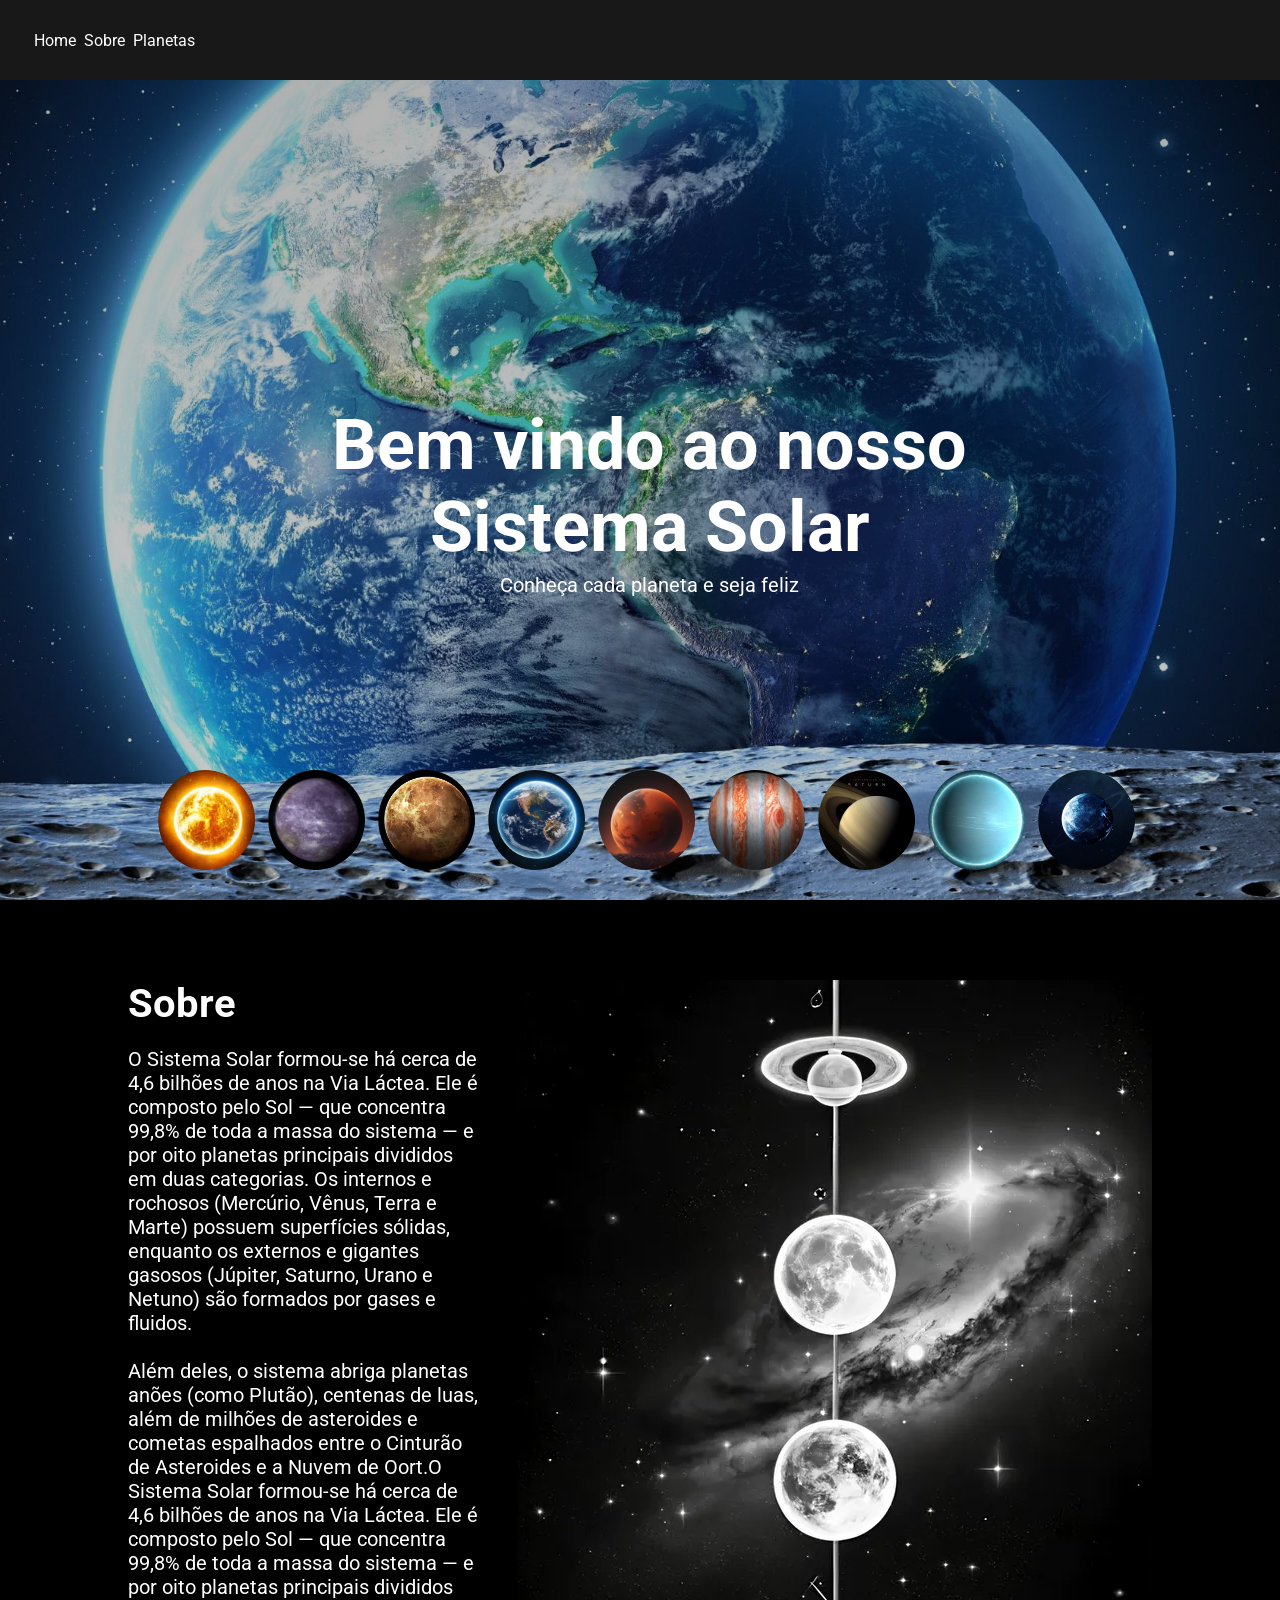
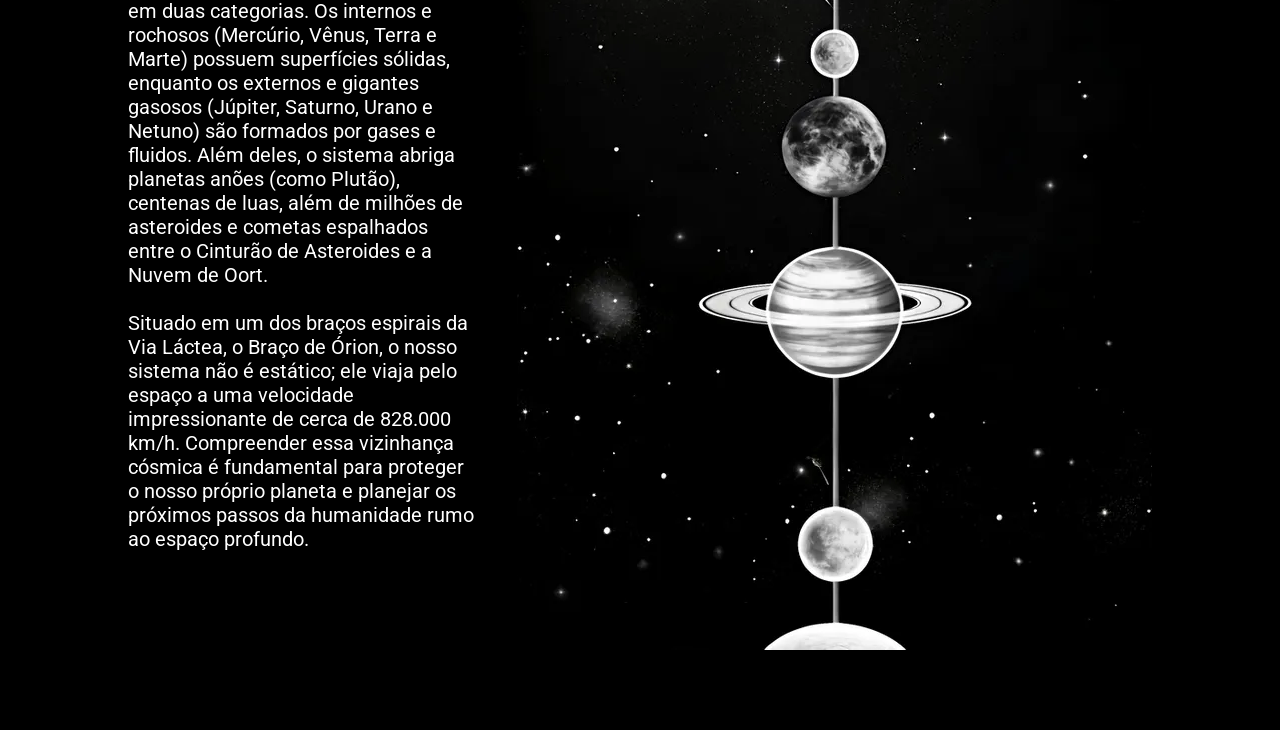
<file: index.html>
<!DOCTYPE html>
<html lang="pt-br">
<head>
    <meta charset="UTF-8">
    <meta name="viewport" content="width=device-width, initial-scale=1.0">
    
    <link rel="preconnect" href="https://fonts.googleapis.com">
    <link rel="preconnect" href="https://fonts.gstatic.com" crossorigin>
    <link href="https://fonts.googleapis.com/css2?family=Roboto:wght@400;500;700&display=swap" rel="stylesheet">
    <link rel="stylesheet" href="styles.css" />

    <title>Sistema Solar</title>
</head>
<body>
    <nav class="nav">
        <ul class="nav-list">
            <li>
                <a href="home">Home</a>
            </li>
            <li>
                <a href="#">Sobre</a>
            </li>
            <li>
                <a href="#">Planetas</a>
            </li>
        </ul>
    </nav>

    <section id="home" class="main">
        <div>
            <h1>Bem vindo ao nosso</h1> 
            <h1>Sistema Solar</h1>
            <p>Conheça cada planeta e seja feliz</p>
        </div>
    </section>

    <section class="barra">

<div class="sol">
    <a href="#">
        <img src="images/sol.jpg" alt="sol">
    </a>
 </div>

 <div class="mercurio">
    <a href="#">
        <img src="images/mercurio.jpg" alt="mercurio">
    </a>
 </div>

  <div class="venus">
    <a href="#">
        <img src="images/venus-no-espaco-ilustracao-3d_112293-447.avif" alt="venus">
    </a>
 </div>

<div class="terra">
     <a href="#">
            <img src="images/planet-atmosphere-earth-astronomical-object-universe-outer-space-wallpaper-2560x1080_14.jpg" alt="Terra">
        </a>
</div>

 <div class="marte">
    <a href="#">
        <img src="images/199397355-planeta-marte-no-espaço-3d-render-elementos-desta-imagem-fornecidos-pela-nasa.jpg" alt="marte">
    </a>
 </div>

<div class="jupiter">
<a href="#">
    <img src="images/orange-and-gray-striped-planet-jupiter-wallpaper-2560x1080_14.jpg" alt="Jupiter">
</a>
 </div>

 <div class="saturno">
    <a href="#">
        <img src="images/grey-and-black-saturn-wallpaper-2560x1080_14.jpg" alt="saturno">
    </a>
 </div>


 <div class="urarus">
    <a href="#">
        <img src="images/uranus.jpg" alt="uranus">
    </a>
 </div>

 
 <div class="netuno">
    <a href="#">
        <img src="images/netuno-bela-arte-em-alta-resolucao-apresenta-o-planeta-do-sistema-solar_112293-247.avif" alt="netuno">
    </a>
 </div>
    </section>

    <section class="about">
        <div>
            <h2>Sobre</h2>
            <p>O Sistema Solar formou-se há cerca de 4,6 bilhões de anos na Via Láctea. Ele é composto pelo Sol — que concentra 99,8% de toda a massa do sistema — e por oito planetas principais divididos em duas categorias. Os internos e rochosos (Mercúrio, Vênus, Terra e Marte) possuem superfícies sólidas, enquanto os externos e gigantes gasosos (Júpiter, Saturno, Urano e Netuno) são formados por gases e fluidos. <br><br> Além deles, o sistema abriga planetas anões (como Plutão), centenas de luas, além de milhões de asteroides e cometas espalhados entre o Cinturão de Asteroides e a Nuvem de Oort.O Sistema Solar formou-se há cerca de 4,6 bilhões de anos na Via Láctea. Ele é composto pelo Sol — que concentra 99,8% de toda a massa do sistema — e por oito planetas principais divididos em duas categorias. Os internos e rochosos (Mercúrio, Vênus, Terra e Marte) possuem superfícies sólidas, enquanto os externos e gigantes gasosos (Júpiter, Saturno, Urano e Netuno) são formados por gases e fluidos. Além deles, o sistema abriga planetas anões (como Plutão), centenas de luas, além de milhões de asteroides e cometas espalhados entre o Cinturão de Asteroides e a Nuvem de Oort.
                <br><br>
            Situado em um dos braços espirais da Via Láctea, o Braço de Órion, o nosso sistema não é estático; ele viaja pelo espaço a uma velocidade impressionante de cerca de 828.000 km/h. Compreender essa vizinhança cósmica é fundamental para proteger o nosso próprio planeta e planejar os próximos passos da humanidade rumo ao espaço profundo.
            </p>
        </div>
        <img src="images/celestial-symphony-planets-and-galaxy-in-cosmic-ballet-wallpaper-129446_w635.webp" alt="planetas">
    </section>
</body>
</html>
</file>
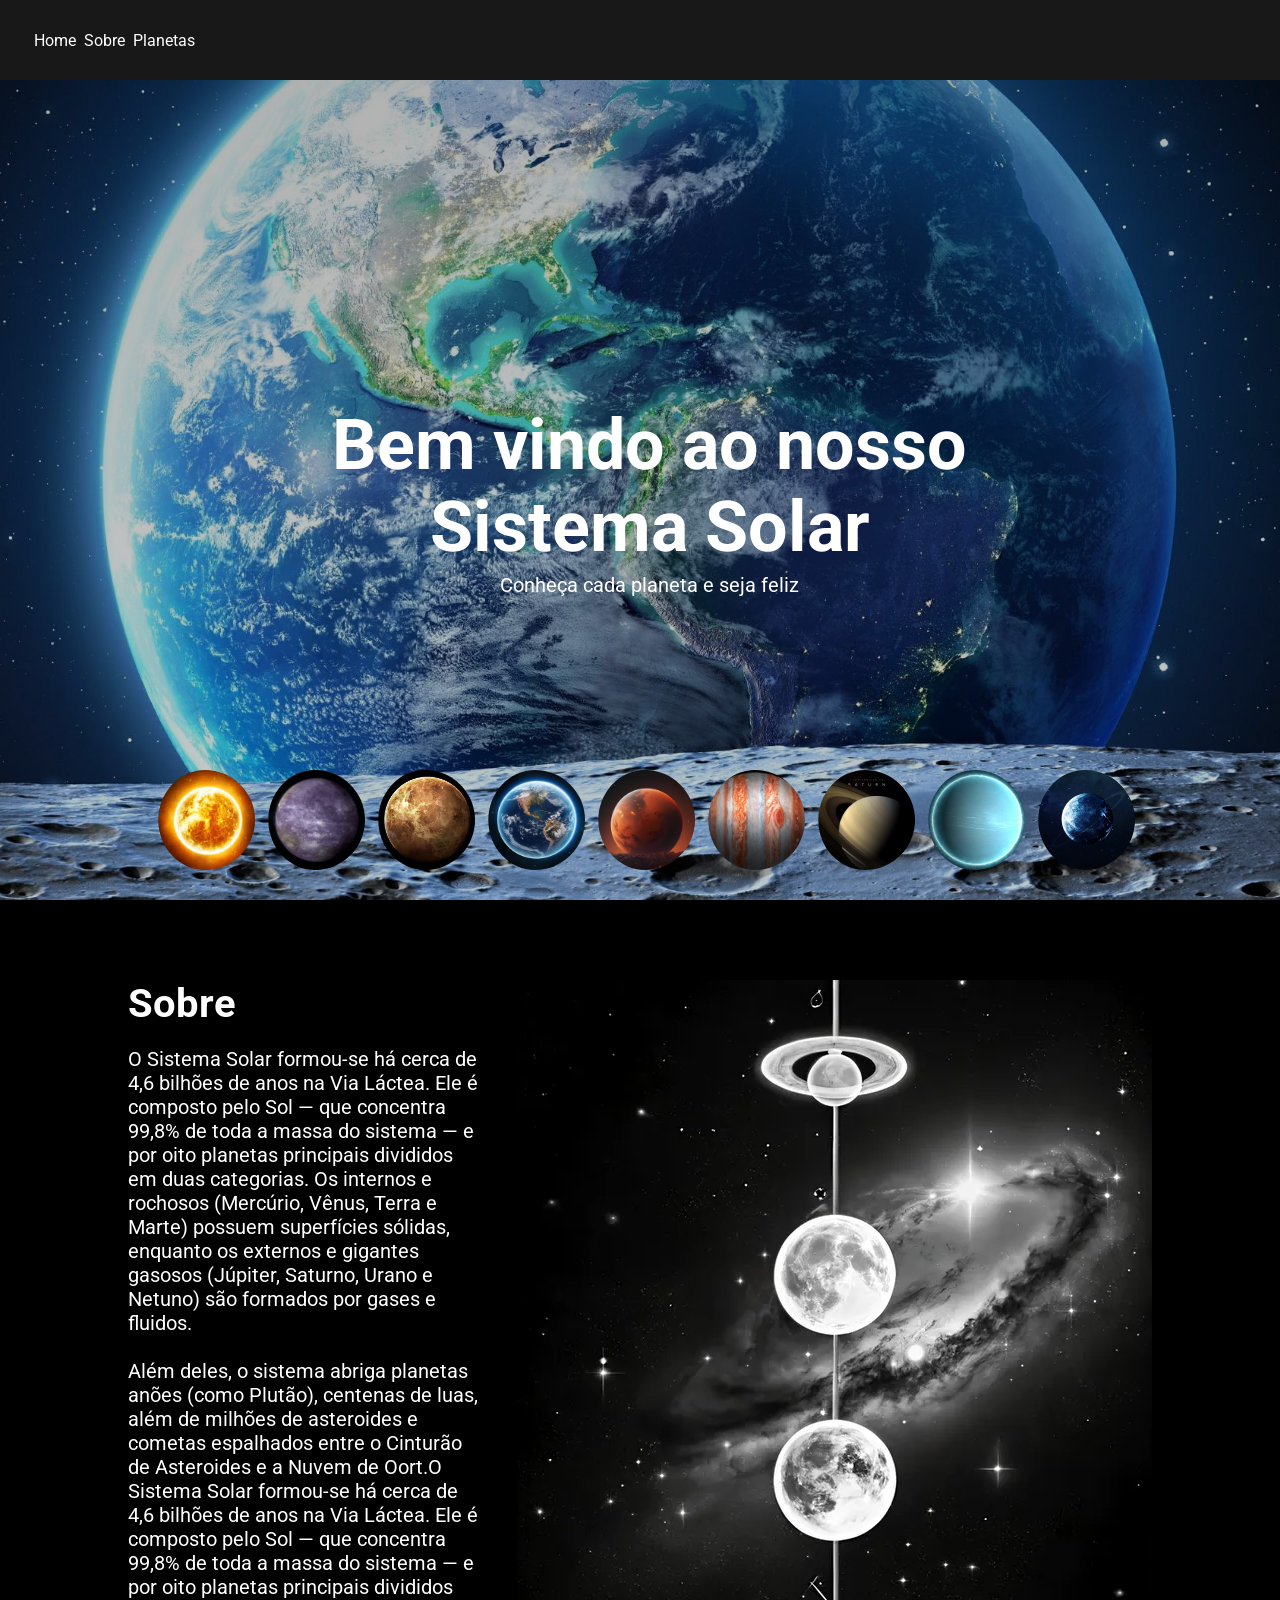
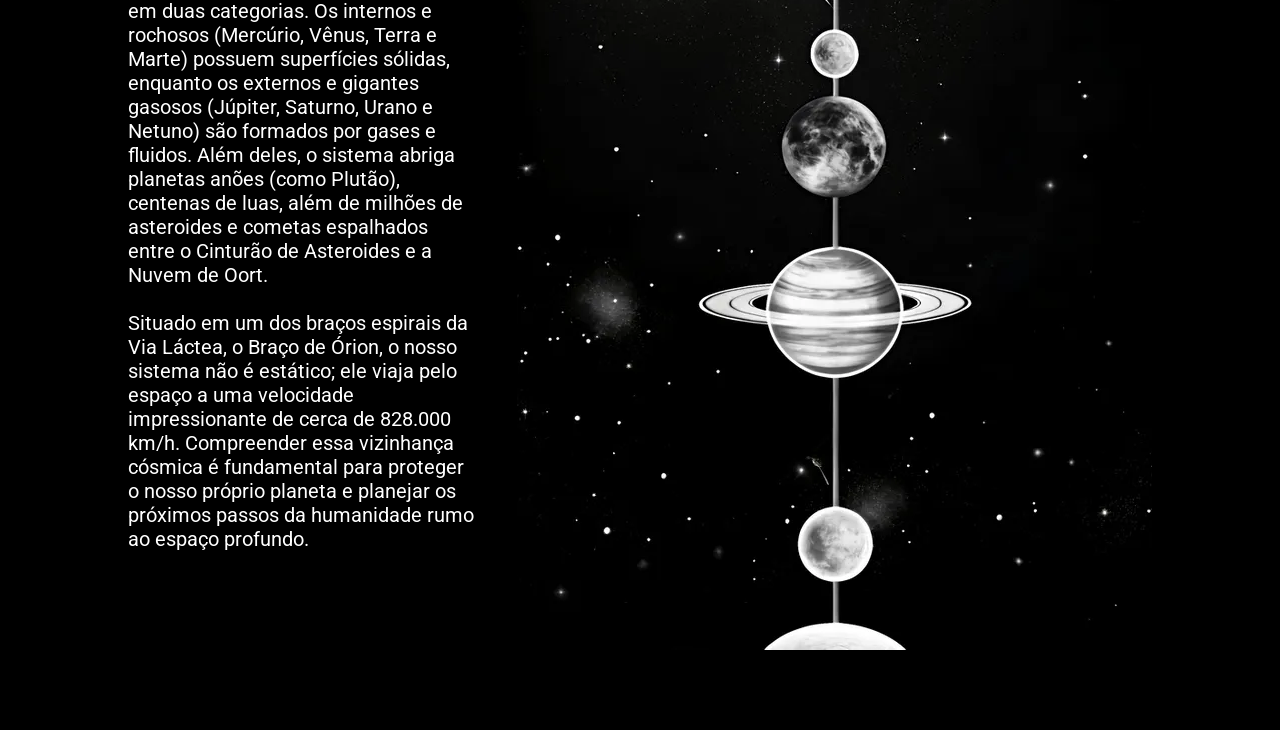
<file: home.html>
<!DOCTYPE html>
<html lang="pt-br">
<head>
    <meta charset="UTF-8">
    <meta name="viewport" content="width=device-width, initial-scale=1.0">
    
    <link rel="preconnect" href="https://fonts.googleapis.com">
    <link rel="preconnect" href="https://fonts.gstatic.com" crossorigin>
    <link href="https://fonts.googleapis.com/css2?family=Roboto:wght@400;500;700&display=swap" rel="stylesheet">
    <link rel="stylesheet" href="styles.css" />

    <title>Sistema Solar</title>
</head>
<body>
    <nav class="nav">
        <ul class="nav-list">
            <li>
                <a href="#">Home</a>
            </li>
            <li>
                <a href="#sobre">Sobre</a>
            </li>
            <li>
                <a href="#home">Planetas</a>
            </li>
        </ul>
    </nav>

    <section id="home" class="main">
        <div>
            <h1>Bem vindo ao nosso</h1> 
            <h1>Sistema Solar</h1>
            <p>Conheça cada planeta e seja feliz</p>
        </div>
    </section>

    <section class="barra">

<div class="sol">
    <a href="pages/sol.html">
        <img src="images/sol.jpg" alt="sol">
    </a>
 </div>

 <div class="mercurio">
    <a href="#">
        <img src="images/mercurio.jpg" alt="mercurio">
    </a>
 </div>

  <div class="venus">
    <a href="#">
        <img src="images/venus-no-espaco-ilustracao-3d_112293-447.avif" alt="venus">
    </a>
 </div>

<div class="terra">
     <a href="#">
            <img src="images/planet-atmosphere-earth-astronomical-object-universe-outer-space-wallpaper-2560x1080_14.jpg" alt="Terra">
        </a>
</div>

 <div class="marte">
    <a href="#">
        <img src="images/199397355-planeta-marte-no-espaço-3d-render-elementos-desta-imagem-fornecidos-pela-nasa.jpg" alt="marte">
    </a>
 </div>

<div class="jupiter">
<a href="#">
    <img src="images/orange-and-gray-striped-planet-jupiter-wallpaper-2560x1080_14.jpg" alt="Jupiter">
</a>
 </div>

 <div class="saturno">
    <a href="#">
        <img src="images/grey-and-black-saturn-wallpaper-2560x1080_14.jpg" alt="saturno">
    </a>
 </div>


 <div class="urarus">
    <a href="#">
        <img src="images/uranus.jpg" alt="uranus">
    </a>
 </div>

 
 <div class="netuno">
    <a href="#">
        <img src="images/netuno-bela-arte-em-alta-resolucao-apresenta-o-planeta-do-sistema-solar_112293-247.avif" alt="netuno">
    </a>
 </div>
    </section>

    <section id="sobre" class="about">
        <div>
            <h2>Sobre</h2>
            <p>O Sistema Solar formou-se há cerca de 4,6 bilhões de anos na Via Láctea. Ele é composto pelo Sol — que concentra 99,8% de toda a massa do sistema — e por oito planetas principais divididos em duas categorias. Os internos e rochosos (Mercúrio, Vênus, Terra e Marte) possuem superfícies sólidas, enquanto os externos e gigantes gasosos (Júpiter, Saturno, Urano e Netuno) são formados por gases e fluidos. <br><br> Além deles, o sistema abriga planetas anões (como Plutão), centenas de luas, além de milhões de asteroides e cometas espalhados entre o Cinturão de Asteroides e a Nuvem de Oort.O Sistema Solar formou-se há cerca de 4,6 bilhões de anos na Via Láctea. Ele é composto pelo Sol — que concentra 99,8% de toda a massa do sistema — e por oito planetas principais divididos em duas categorias. Os internos e rochosos (Mercúrio, Vênus, Terra e Marte) possuem superfícies sólidas, enquanto os externos e gigantes gasosos (Júpiter, Saturno, Urano e Netuno) são formados por gases e fluidos. Além deles, o sistema abriga planetas anões (como Plutão), centenas de luas, além de milhões de asteroides e cometas espalhados entre o Cinturão de Asteroides e a Nuvem de Oort.
                <br><br>
            Situado em um dos braços espirais da Via Láctea, o Braço de Órion, o nosso sistema não é estático; ele viaja pelo espaço a uma velocidade impressionante de cerca de 828.000 km/h. Compreender essa vizinhança cósmica é fundamental para proteger o nosso próprio planeta e planejar os próximos passos da humanidade rumo ao espaço profundo.
            </p>
        </div>
        <img src="images/celestial-symphony-planets-and-galaxy-in-cosmic-ballet-wallpaper-129446_w635.webp" alt="planetas">
    </section>
</body>
</html>
</file>
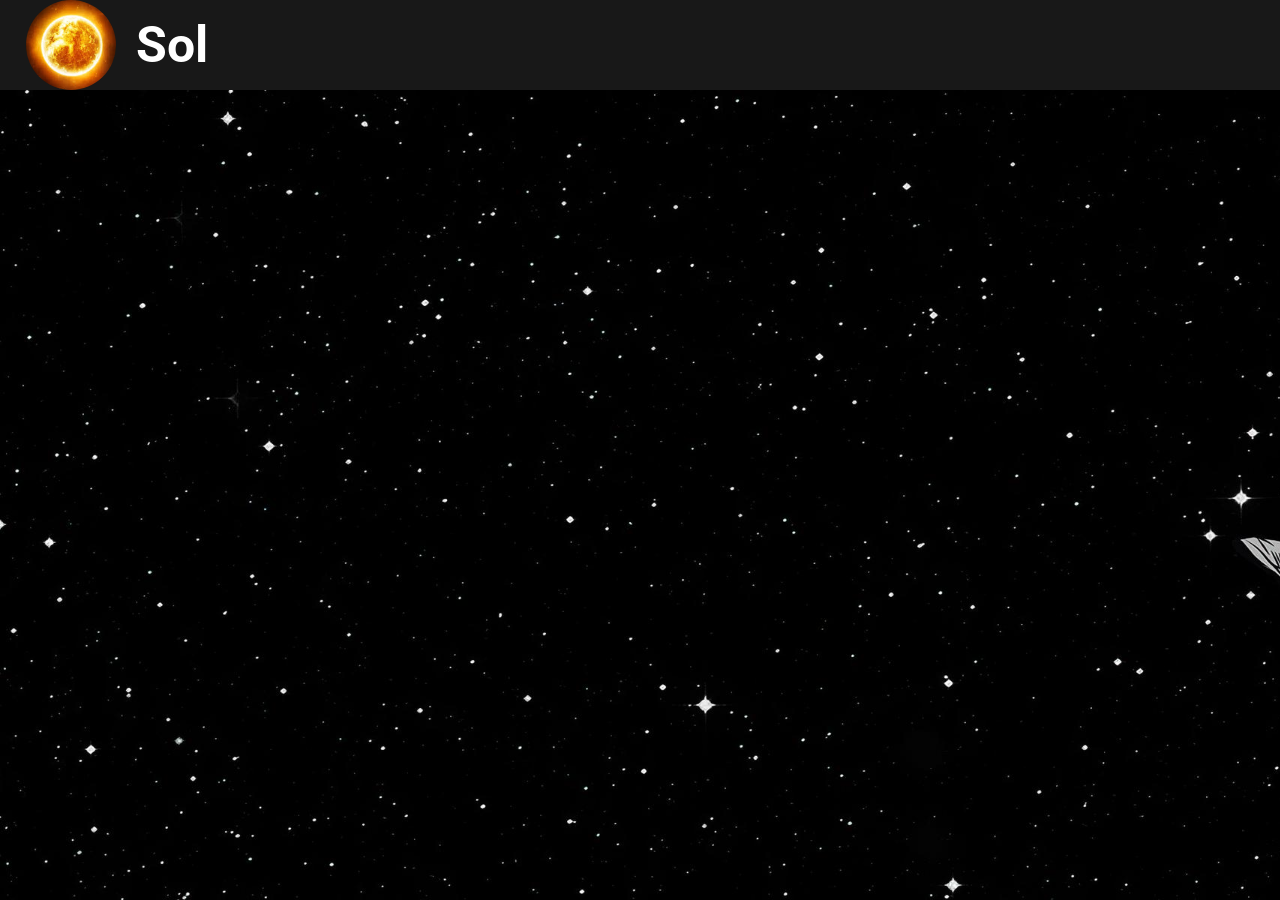
<file: pages/sol.html>
<!DOCTYPE html>
<html lang="pt-br">
<head>
    <meta charset="UTF-8">
    <meta name="viewport" content="width=device-width, initial-scale=1.0">
    
    <link rel="preconnect" href="https://fonts.googleapis.com">
    <link rel="preconnect" href="https://fonts.gstatic.com" crossorigin>
    <link href="https://fonts.googleapis.com/css2?family=Roboto:wght@400;500;700&display=swap" rel="stylesheet">
    <link rel="stylesheet" href="sol.css" />
    
    <title>Sol</title>
</head>
<body>
    <nav class="nav">
       <div class="lista">
        <img src="images/sol.jpg" alt="sol">
        <h1>Sol</h1>
       </div>
    </nav>

    <section class="fundo">
        <div>
            <h2>A nossa estrela</h2>
        </div>
    </section>
</body>
</html>
</file>
<file: styles.css>
*{
  margin:0;
  padding: 0;
  outline: 0;
  box-sizing: border-box;
}

body{
  font-family: 'Roboto', sans-serif;
}

html{
  scroll-behavior: smooth; 
}

.nav{
    width: 100%;
    height: 80px;
    background-color: #181818;
    display: flex;
    justify-content: flex-start;
    position: sticky; 
    top: 0;
    z-index: 9;
}
.nav-list{
    display: flex;
    align-items: center;
    list-style: none;
    margin-right: 28px;
    padding-left: 2%;
}

.nav-list a:hover{
    color: aqua;
}

.nav-list a{
    color: #ffffff;
    margin-left: 8px;
    text-decoration: none;
    transition: 0.3s;
}

.main{
    background-color: #000;
    background-image: linear-gradient(rgba(0, 0, 0, 0.3), rgba(0, 0, 0, 0.2)), url("images/earth-planet-stars-blue-marble-universe-world-sky-space-wallpaper-2560x1080_14.jpg");
    width: 100%;
    display: flex;
    height: calc(100vh - 80px);
    padding-top: 20px;
    padding-left: 1.5%;
    align-items: center;
    justify-content: center;
    background-position: center;
    background-size: cover;
    position: relative;
}
.main h1{
    color: #ffffff;
    font-size: 70px;
    display: flex;
    justify-content: center;
}

.main p{
    color: #ffffff;
    margin-top: 5px;
    font-size: 20px;
    display: flex;
    justify-content: center;
}

.barra{
    width: 100%;
    height: 130px;
    position: absolute;
    bottom: 0;
    display: flex;
    justify-content: center;
    border-top-right-radius: 10px;
    border-top-left-radius: 10px;
}


.barra img{
    width: 100px;
    height: 100px;
    display: flex;
    align-items: center;
    border-radius: 50%;
    margin-left: 10px;
    margin-bottom: 8px;
    padding-left: 3%;
    transition: 0.9s;
    object-fit: cover;
}

.barra img:hover{
    transform: scale(1.4);
}

.about{
    width: 100%;
    height: 100%;
    background-color: #000;
    padding-left: 10%;
    padding-right: 10%;
    padding-top: 80px;
    padding-bottom: 80px;
    display: flex;

}

.about img{
    border-radius: 40px;
}

.about p{
    padding-right: 10%;
    font-size: 20px;
    color: #ffffff;
}

.about h2{
    padding-bottom: 20px;
    font-size: 40px;
    color: #ffffff;
}
</file>
<file: pages/sol.css>
*{
  margin:0;
  padding: 0;
  outline: 0;
  box-sizing: border-box;
}

body{
  font-family: 'Roboto', sans-serif;
}

html{
  scroll-behavior: smooth; 
}

.nav{
    background-color: #181818;
    width: 100%;
    height: 90px;
    display: flex;
    justify-content: flex-start;
    top: 0;
    align-items: center;
}

.lista{
display: flex;
justify-content: end;
margin-left: 2%;
}

.nav h1{
    color: white;
    display: flex;
    justify-content: flex-end;
    align-items: center;
    padding-left: 20px;
    font-size: 50px;
}

.nav img{
    height: 90px;
    width: 90px;
    border-radius: 50%;
    object-fit: cover;
}

.fundo{
    background-image: url(images/black-and-white-skull-astronaut-wallpaper-2560x1080_14.jpg);
    width: 100%;
    height: calc(100vh - 90px);
    background-size: cover;
}
</file>
